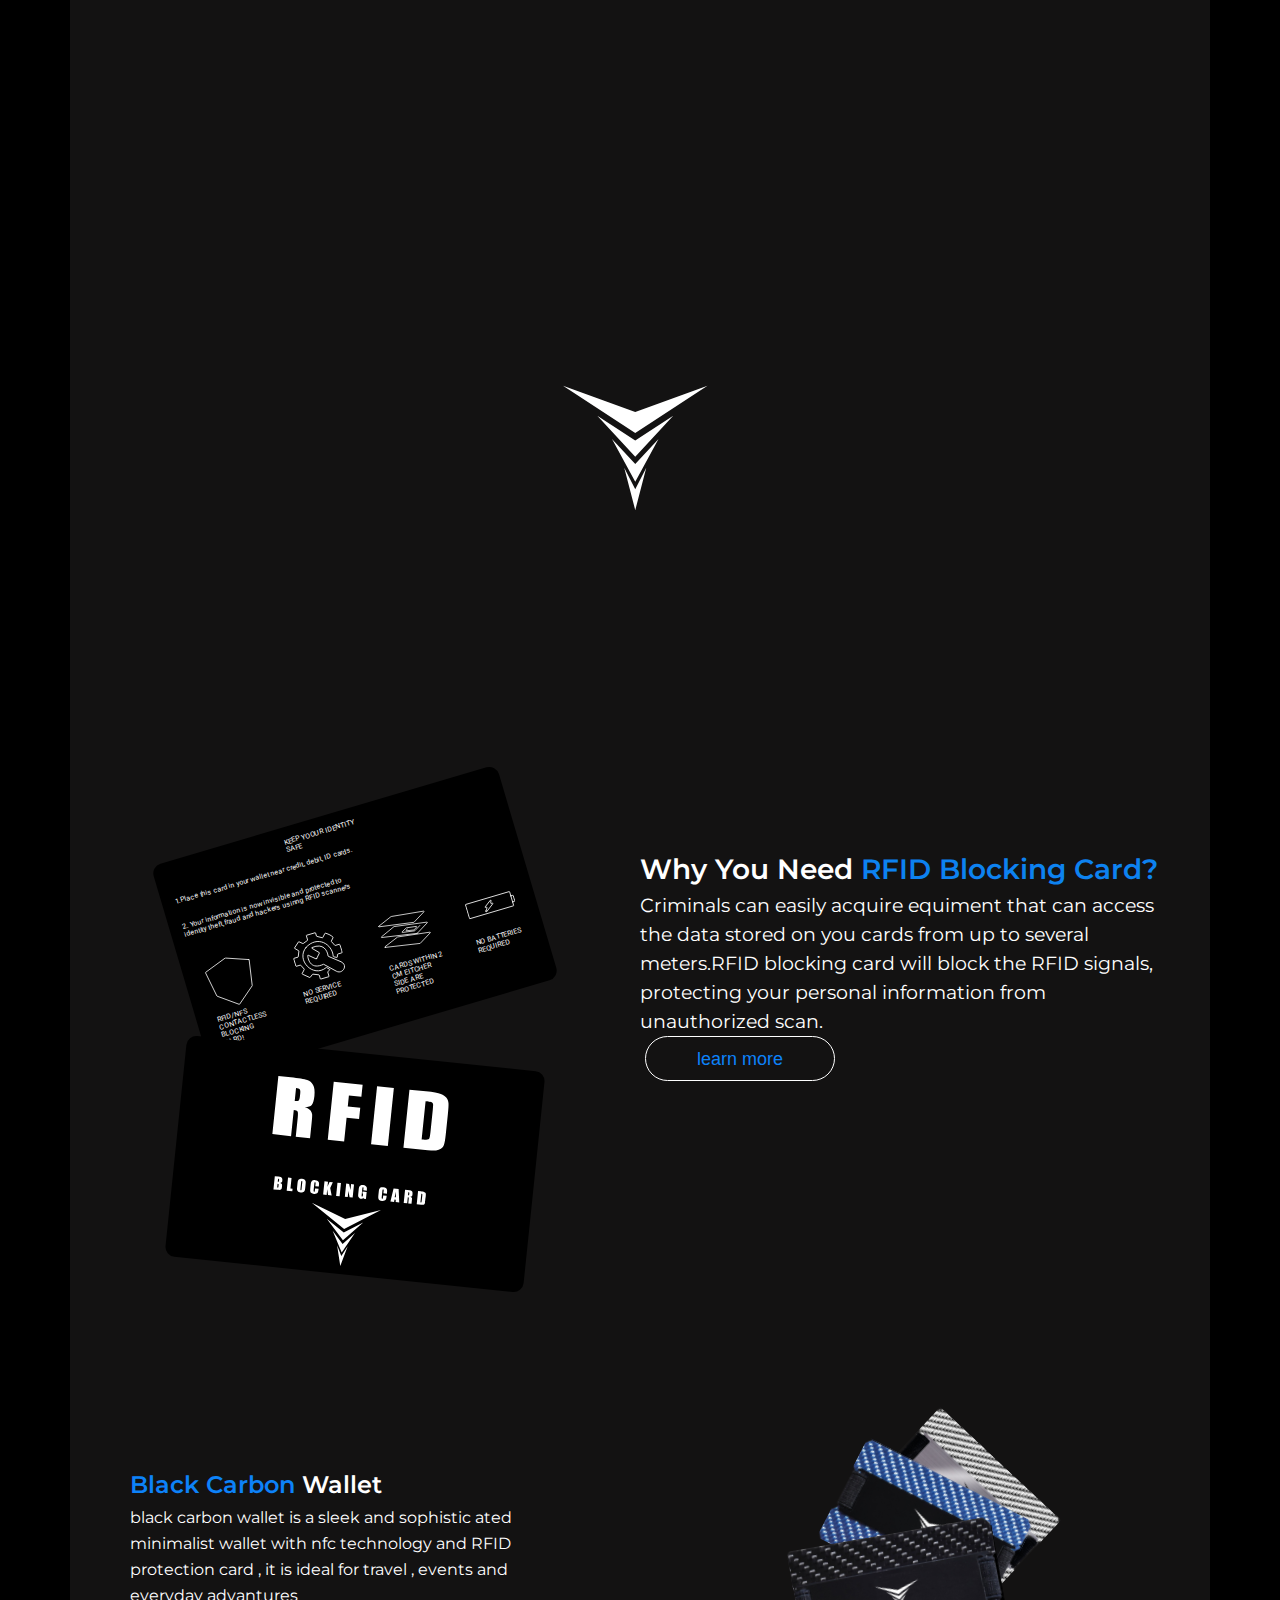
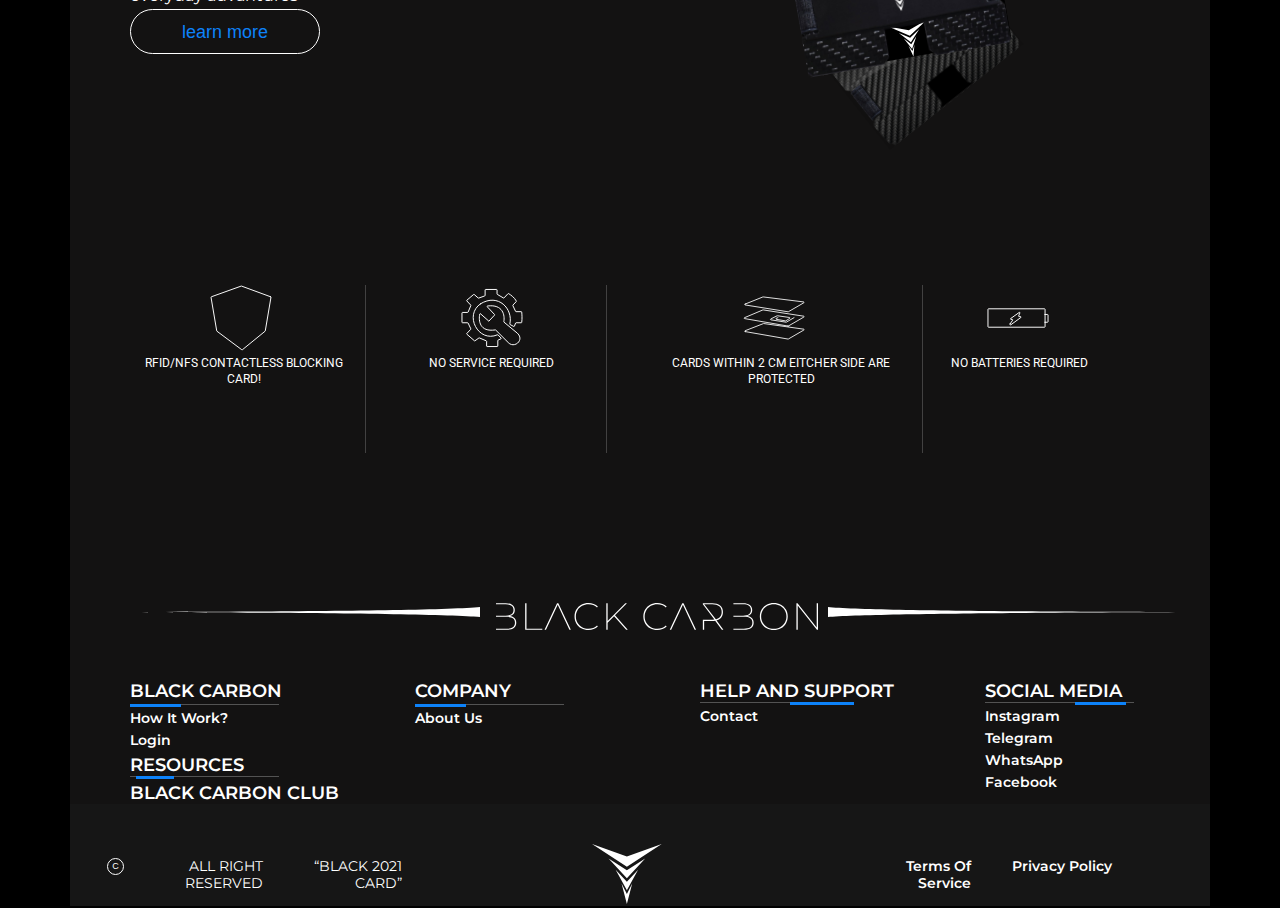
<file: index.html>
<!doctype html>
<html lang="en">
<head>
    <meta charset="UTF-8">
    <meta name="viewport"
          content="width=device-width, user-scalable=no, initial-scale=1.0, maximum-scale=1.0, minimum-scale=1.0">
    <meta http-equiv="X-UA-Compatible" content="ie=edge">
    <title>Document</title>
    <link rel="stylesheet" href="./css/style.css">
    <link rel="stylesheet" href="./css/media.css">



</head>
<body>
<header id="header">
    <div class="container">
        <div class="header">
            <a href="#" class="header__logo">
                <img src="./img/Union.svg" alt="">
            </a>

            <nav class="header__nav">
                <a href="#" class="header__nav__item">HOME</a>
                <a href="about.html" class="header__nav__item">ABOUT</a>
                <a href="HOW%20IT%20WORKS.html" class="header__nav__item">HOW IT WORKS</a>


                <button class="header__btn">LOGIN</button>
                <button class="header__btn2">GET YOUR CARD</button>
                <div class="header__nav__line">
                    <div class="header__nav__line__line1"></div>
                </div>


            </nav>
            <div class="header__burger">
                <span class="header__burger__line"></span>
            </div>
        </div>
    </div>
</header>
<section id="hero">
    <div class="container">
        <div class="hero">
            <img src="./img/BLACK%20CARBON.svg" alt="" class="hero__logo">
            <div class=" hero__blocks">
                <div class="hero__blocks__block1">
                    <img src="./img/2.svg" alt="" class="hero__blocks__block1__title">

                    <img src="./img/BLOCKING%20CARD2.svg" alt="" class="hero__blocks__block1__title2">

                </div>

                <div class="hero__blocks__block2">
                    <img src="./img/port.png" alt="" class="hero__blocks__block2__img">
                    <img src="./img/union2.svg" alt="" class="hero__blocks__block2__img2">

                </div>


            </div>
            <div class="hero__blocks__block3">
                <img src="./img/Union.svg" alt="" class="hero__blocks__block3__img" >
            </div>
            <h1 class="hero__title">THE NEXT GENERATION </h1>
            <h1 class="hero__title__br"> OF SMART WALLET</h1>
        </div>
    </div>


</section>
<section id="hero2">
    <div class="container">
        <div class="hero2">

            <div class=" col-6 col-12-cm hero2__blocks">
                <div class=" hero2__blocks__block1">
                    <h4 class="hero2__blocks__block1__title">KEEP YOOUR IDENTITY SAFE</h4>
                    <p class="hero2__blocks__block1__subtitle">1.Place this card in your wallet near credit,
                        debit, ID cards.</p>
                    <p class="hero2__blocks__block1__subtitle">2. Your information is now invisible and
                        protected to identity theft, fraud and hackers usinng RFID scanners</p>
                    <div class="hero2__blocks__block1__row">
                        <div class="col-3 hero2__blocks__block1__row__logotip ">
                            <img src="./img/Vector%206.svg" alt=""
                                 class="  hero2__blocks__block1__row__logotip__logo">
                            <p class="hero2__blocks__block1__row__logotip__subtitle">RFID/NFS
                                CONTACTLESS
                                BLOCKING CARD!</p>

                        </div>
                        <div class="col-3  hero2__blocks__block1__row__logotip ">
                            <img src="./img/img2.svg" alt=""
                                 class=" hero2__blocks__block1__row__logotip__logo ">
                            <p class="hero2__blocks__block1__row__logotip__subtitle">NO SERVICE
                                REQUIRED</p>

                        </div>
                        <div class="col-3  hero2__blocks__block1__row__logotip">
                            <img src="./img/img3.svg" alt=""
                                 class=" hero2__blocks__block1__row__logotip__logo ">
                            <p class="hero2__blocks__block1__row__logotip__subtitle">CARDS WITHIN
                                2 CM EITCHER SIDE
                                ARE PROTECTED</p>

                        </div>
                        <div class="col-3   hero2__blocks__block1__row__logotip">
                            <img src="./img/img4.svg" alt=""
                                 class="hero2__blocks__block1__row__logotip__logo ">
                            <p class="hero2__blocks__block1__row__logotip__subtitle">NO BATTERIES
                                REQUIRED</p>
                        </div>
                    </div>
                </div>
                <div class=" hero2__blocks__block2">
                    <img src="./img/2.svg" alt="" class="hero2__blocks__block2__title">

                    <img src="./img/BLOCKING%20CARD2.svg" alt="" class="hero2__blocks__block2__title2">
                    <img src="./img/Union.svg" alt="" class="hero2__blocks__block2__title3">
                </div>
            </div>
            <div class=" col-6 col
            12-cm hero2__title">
                <h1 class="hero2__title__title1">why you need <font color="
#0D82F">RFID blocking card?</font></h1>
                <p class="hero2__title__subtitle">Сriminals can easily acquire equiment that can access the data stored
                    on you cards from up to several meters.RFID blocking card will block the RFID signals, protecting
                    your personal information from unauthorized scan.</p>
                <button class="hero2__title__btn">learn more</button>
            </div>
        </div>
        <div class="continuation">
            <div class="col-6 col-cm-12 continuation__title">
                <h1 class="continuation__title__title1"><font color="
#0D82F9">black carbon </font>wallet</h1>

                <p class="continuation__title__subtitle">black carbon wallet is a sleek and sophistic ated  minimalist wallet with nfc technology and RFID protection card , it is ideal for travel , events and everyday advantures</p>
                <button class="continuation__title__btn">learn more</button>
            </div>
            <div class="col-6 col-12-cm continuation__cards">
                <img src="./img/card1.svg" alt="" class=" continuation__cards__card1">
                <img src="./img/card2.svg" alt="" class=" continuation__cards__card2">
                <img src="./img/card33.svg" alt="" class=" continuation__cards__card3">
                <div class="continuation__cards__block">
                    <img src="./img/2.svg" alt="" class="continuation__cards__block__title">

                    <img src="./img/BLOCKING%20CARD2.svg" alt="" class="continuation__cards__block__title2">
                    <img src="./img/Union.svg" alt="" class="continuation__cards__block__title3">
                </div>
                <img src="./img/card4.svg" alt="" class=" continuation__cards__card4">
                <div class="continuation__cards__block2"></div>

            </div>
        </div>
    </div>
</section>
<section id="hero3">
    <div class="container">
        <div class="hero3">
            <div class="col-3 col-6-cm hero3__logotip">
                <img src="./img/Vector%206.svg" alt=""
                     class="  hero3__logotip__logo1">
                <p class="hero3__logotip__subtitle">RFID/NFS
                    CONTACTLESS
                    BLOCKING CARD!</p>

            </div>
            <div class="hero3__span1"></div>
            <div class="col-3 col-6-cm hero3__logotip">
                <img src="./img/img2.svg" alt=""
                     class=" hero3__logotip__logo2 ">
                <p class="hero3__logotip__subtitle">NO SERVICE
                    REQUIRED</p>

            </div>
            <div class="hero3__span2"></div>
            <div class="col-3  col-6-cm  hero3__logotip">
                <img src="./img/img3.svg" alt=""
                     class=" hero3__logotip__logo3 ">
                <p class="hero3__logotip__subtitle">CARDS WITHIN
                    2 CM EITCHER SIDE
                    ARE PROTECTED</p>

            </div>
            <div class="hero3__span3"></div>
            <div class="col-3 col-6-cm   hero3__logotip">
                <img src="./img/img4.svg" alt=""
                     class="hero3__logotip__logo4 ">
                <p class="hero3__logotip__subtitle4">NO BATTERIES
                    REQUIRED</p>
            </div>

        </div>

    </div>
</section>
<section id="hero4">
    <div class="container">
        <div class="hero4">
            <div class="hero4__title">
                <div class="col-4 col-12-cm hero4__title__LINE1">
                    <img src="./img/Rectangle1.svg" alt="">
                </div>
                <div class="col-4 col-12-cm hero4__title__logo">
                    <img src="./img/bk.svg" alt="" class="hero4__title__logo__img" ></div>
                <div class="col-4 col-12-cm hero4__title__LINE2">
                    <img src="./img/Rectangle2.svg" alt="">
                </div>
            </div>
            <div class="hero4__Title">
                <div class="col-3 col-12-cm hero4__Title__title">
                    <h2 class="hero4__Title__title__h2">Black carbon</h2>
                    <div class="hero4__Title__title__Line">
                        <div class="hero4__Title__title__Line__line1"></div>
                    </div>
                    <h4 class="hero4__Title__title__h4">how it work?</h4>
                    <h4 class="hero4__Title__title__h4">Login</h4>
                    <h3 class="hero4__Title__title__h3">RESOURCES</h3>
                    <div class="hero4__Title__title__Line2">
                        <div class="hero4__Title__title__Line2__line2"></div>
                    </div>
                    <h4 class="hero4__Title__title__h3">Black carbon Club</h4>
                </div>
                <div class="col-3  col-12-cm hero4__Title__title">
                    <h2 class=" hero4__Title__title__h2" >COMPANY</h2>
                    <div class="hero4__Title__title__Line">
                        <div class="hero4__Title__title__Line__line1"></div>
                    </div>
                    <h4 class="hero4__Title__title__h4">About us</h4>
                </div>
                <div class="col-3  col-12-cm hero4__Title__title">
                    <h2 class=" hero4__Title__title__h2">HELP AND SUPPORT</h2>
                    <div class="hero4__Title__title__Line3">
                        <div class="hero4__Title__title__Line3__line3"></div>
                    </div>
                    <h4 class=" hero4__Title__title__h4">Contact</h4>
                </div>
                <div class="col-3  col-12-cm hero4__Title__title">
                    <h2 class=" hero4__Title__title__h2">SOCIAL MEDIA</h2>
                    <div class="hero4__Title__title__Line4">
                        <div class="hero4__Title__title__Line4__line4"></div>
                    </div>
                    <h4 class="hero4__Title__title__h4">Instagram</h4>
                    <h4 class="hero4__Title__title__h4">telegram</h4>
                    <h4 class="hero4__Title__title__h4">WhatsApp</h4>
                    <h4 class="hero4__Title__title__h4">Facebook</h4>
                </div>

            </div>
        </div>
    </div>
</section>

<footer id="footer">
    <div class="container">
        <div class="footer">
            <div class="col-4 col-12-cm footer__Title">
                <button class="footer__Title__btn">C</button>
                <h4 class="footer__Title__title">all right reserved</h4>
                <h4 class="footer__Title__title">“black 2021 card”</h4>

            </div>
            <div class="col-4 col-12-cm footer__Title">
                <div class="footer__Title__logo">
                <img src="./img/Union.svg"  alt="" ></div>
            </div>
            <div class="col-4 col-12-cm footer__Title">
                <h4 class="footer__Title__title2">Terms of Service</h4>
                <h4 class="footer__Title__title2">Privacy Policy</h4>
            </div>
        </div>
    </div>
</footer>
<div class="modal">
    <div class="modal__content">

        <div class="modal__content__title"><img src="./img/Union.svg" alt="" class="modal__content__title__logo">
            <div class="modal__content__title__close">X</div></div>

        <h1 class="modal__content__title">Welcome!
            Sign in to continue</h1>
        <div class="modal__content__inputs">
            <label>
                <input type="email" placeholder=" Email" class="modal__content__inputs__email"></label>
            <label>
                <input type="password" placeholder="Password" class="modal__content__inputs__password"></label>

        </div>
        <button class="modal__content__btn">SIGN IN</button>

    </div> </div>

<script src="js/jquery.min.js"></script>
<script src="js/slick.js"></script>
<script src="js/script.js"></script>
<script src="js/all.min.js"></script>

</body>
</html>
</file>
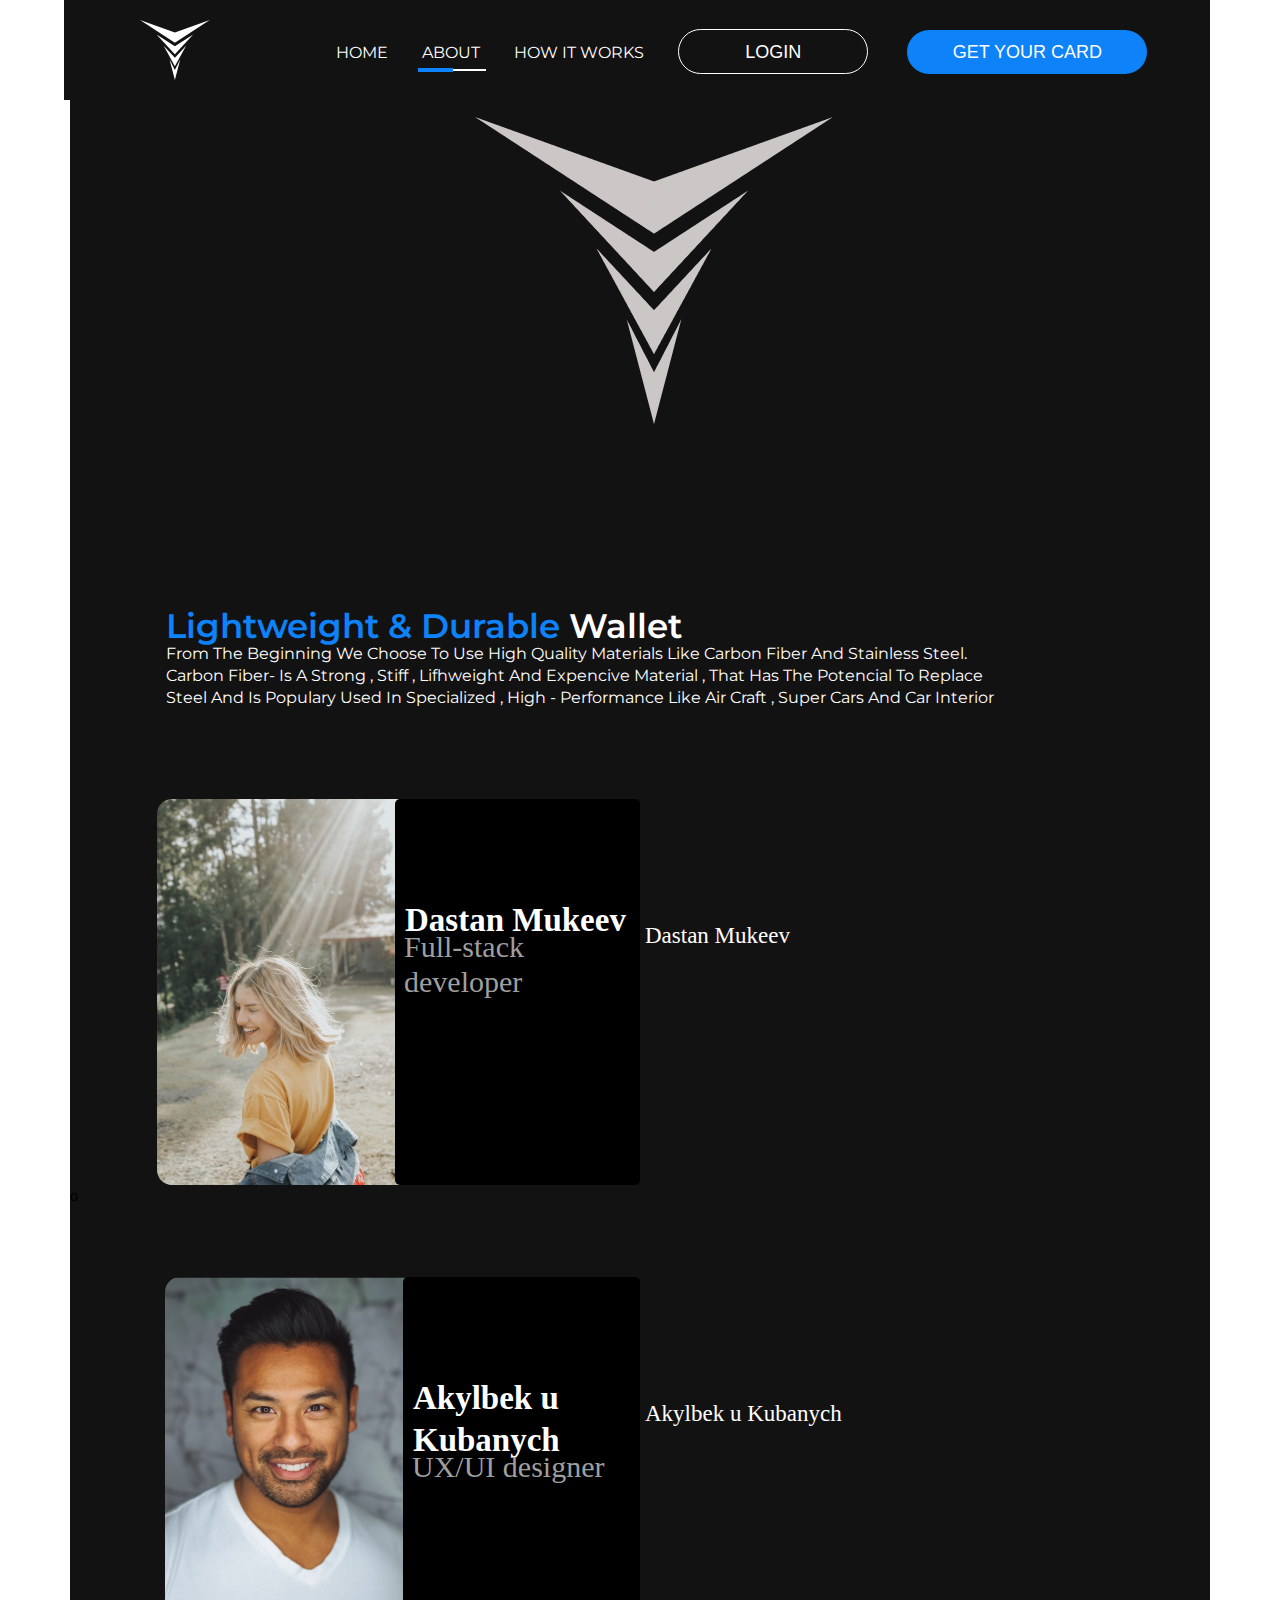
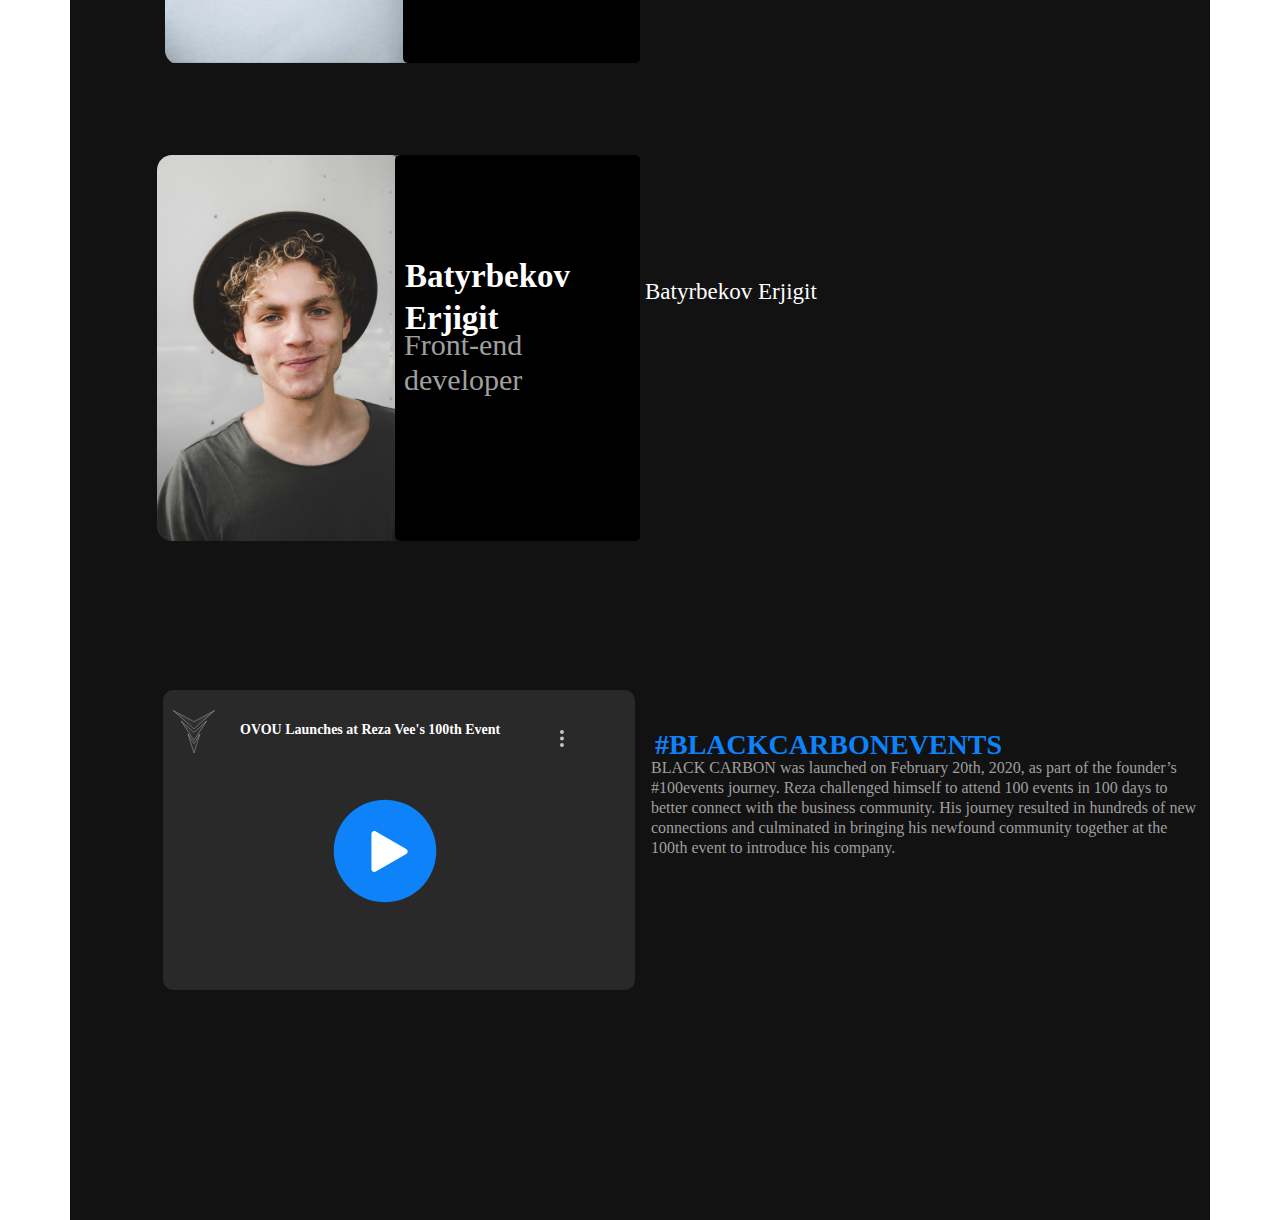
<file: about.html>
<!doctype html>
<html lang="en">
<head>
    <meta charset="UTF-8">
    <meta name="viewport"
          content="width=device-width, user-scalable=no, initial-scale=1.0, maximum-scale=1.0, minimum-scale=1.0">
    <meta http-equiv="X-UA-Compatible" content="ie=edge">
    <title>about</title>
    <link rel="stylesheet" href="css/slick.css">
    <link rel="stylesheet" href="./css/style2.css">



</head>
<body>
<header id="header">
    <div class="container">
        <div class="header">
            <a href="#" class="header__logo">
                <img src="./img/Union.svg" alt="">
            </a>

            <nav class="header__nav">
                <a href="index.html" class="header__nav__item">HOME</a>
                <a href="#" class="header__nav__item">ABOUT</a>

                <a href="HOW%20IT%20WORKS.html" class="header__nav__item">HOW IT WORKS</a>


                <button class="header__btn">LOGIN</button>
                <button class="header__btn2">GET YOUR CARD</button>
                <div class="header__nav__line">
                    <div class="header__nav__line__line1"></div>
                </div>
            </nav>
        </div>
    </div>
</header>
<section id="hero">
    <div class="container">
        <div class="hero">
            <img src="./img/Union.png" alt="" class="hero__logo">
            <h1 class="hero__title">lightweight & durable<font color="white"> wallet</font></h1>
            <p class="hero__subtitle">from the beginning we choose to use high quality materials like carbon fiber and
                stainless steel. carbon fiber- is a strong , stiff , lifhweight and expencive material , that has the
                potencial to replace steel and is populary used in specialized , high - performance like air craft ,
                super cars and car interior</p>
            <div class="hero__Group">
                <div class="col-6 hero__Group__blocks">
                    <div class="hero__Group__blocks__img">
                        <img src="./img/kartinka1.svg" alt=""></div>
                    <div class="hero__Group__blocks__block1">
                        <h2 class="hero__Group__blocks__block1__title1">Dastan
                            Mukeev</h2>
                        <h3 class="hero__Group__blocks__block1__title2">Full-stack developer</h3>
                    </div>
                </div>
                <div class="col-6 hero__Group__title">
                   <input type="radio" name="tabs" id="dastan" class="hero__Group__title__radio">
                    <div class="hero__Group__title__title1">
                        <label for="dastan">Dastan Mukeev</label>
                    </div>
                    <p class="hero__Group__title__subtitle1">As a third generation entrepreneur, I know the value of
                        connections. As a first generation immigrant, I also know the reality of starting over and
                        needing to build a network from scratch. My quest to differentiate myself during professional
                        interactions, led me to create OVOU. My goal for the company is to inspire people to network,
                        make connections, and build meaningful relationships that fuel their success.</p>
                </div>
            </div>

            <div class="hero__Group">
                <div class="col-6 hero__Group__blocks">o
                    <div class="hero__Group__blocks__img">
                        <img src="./img/kartinka2.svg" alt=""></div>
                    <div class="hero__Group__blocks__block1">
                        <h2 class="hero__Group__blocks__block1__title1">Akylbek u Kubanych</h2>
                        <h3 class="hero__Group__blocks__block1__title2">UX/UI designer</h3>
                    </div>
                </div>
                <div class="col-6 hero__Group__title">
                    <input type="radio" name="tabs"  id="Akylbek" class="hero__Group__title__radio">
                    <div class="hero__Group__title__title2">
                        <label for="Akylbek">Akylbek u Kubanych</label>
                    </div>
                    <p class="hero__Group__title__subtitle2">Kubanych is passionate about using technology to solve
                        problems. He’s motivated by creativity, excited by computer science and committed to team
                        building as a way to leverage collective knowledge for the common good. From software
                        engineering to machine learning and entrepreneurship, Amir is always looking for new ways to
                        connect people and ideas. He also believes technology can help us make better connections..</p>
                </div>
            </div>
            <div class="hero__Group">
                <div class="col-6 hero__Group__blocks">
                    <div class="hero__Group__blocks__img">
                        <img src="./img/kartinka3.svg" alt="">
                    </div>
                    <div class="hero__Group__blocks__block1">
                        <h2 class="hero__Group__blocks__block1__title1">Batyrbekov
                            Erjigit</h2>
                        <h3 class="hero__Group__blocks__block1__title2">Front-end developer</h3>
                    </div>
                </div>
                <div class="col-6 hero__Group__title">
                    <input type="radio" name="tabs" id="Batyrbekov" class="hero__Group__title__radio">
                    <div class="hero__Group__title__title3">
                        <label for="Batyrbekov">Batyrbekov Erjigit</label>
                    </div>
                    <p class="hero__Group__title__subtitle3">Each person must have a goal in life, so that he has
                        something to strive for, want to develop and conquer new heights. As for me, it is difficult for
                        me to single out one specific desire that could determine my whole destiny. In life, I would
                        like to achieve a lot..</p>
                </div>
            </div>
            <div class="hero__Group">
                <div class="col-6 hero__Group__blocks2">
                    <div class="hero__Group__blocks2__block">
                        <div class="hero__Group__blocks2__block__img">
                            <img src="./img/union2.svg" alt=""></div>
                        <div class="hero__Group__blocks2__block__h4">
                            <h4>OVOU Launches at Reza Vee's 100th Event</h4></div>
                        <div class="hero__Group__blocks2__block__ellips">
                            <img src="./img/ellips.svg" alt=""></div>
                    </div>
                    <div class="hero__Group__blocks2__play">
                        <img src="./img/play.svg" alt="" class="hero__Group__blocks2__play__play1"></div>

                </div>
                <div class="col-6 hero__Group__title2">
                    <h3 class="hero__Group__title2__title1">#BLACKCARBONEVENTS</h3>
                    <p class="hero__Group__title2__subtitle">BLACK CARBON was launched on February 20th, 2020, as part
                        of the founder’s #100events journey. Reza challenged himself to attend 100 events in 100 days to
                        better connect with the business community. His journey resulted in hundreds of new connections
                        and culminated in bringing his newfound community together at the 100th event to introduce his
                        company.</p>
                </div>
            </div>

        </div>
    </div>
</section>

<script src="js/jquery.min.js"></script>
<script src="js/slick.js"></script>
<script src="js/script.js"></script>
<script src="js/all.min.js"></script>
</body>
</html>
</file>
<file: css/style.css>
@import url("https://fonts.googleapis.com/css2?family=Inter:wght@300;400;500;600;700&family=Montserrat:wght@600;700&family=Poppins:wght@300;400;500;600;700&display=swap");
@import url("https://fonts.googleapis.com/css2?family=Inter:wght@300;400;500;600;700&family=Montserrat:wght@600;700&family=Poppins:wght@300;400;500;600;700&family=Roboto:wght@100;300;400;500;700;900&display=swap");
body {
  background: #000000;
}

a, a:hover {
  text-decoration: none;
}

* {
  margin: 0;
  padding: 0;
}

ul li ol {
  list-style: none;
}

.col-3 {
  width: 25%;
}

.col-4 {
  width: 33.33%;
}

.col-5 {
  width: 41.66%;
}

.col-6 {
  width: 50%;
}

.col-7 {
  width: 58.33%;
}

.col-8 {
  width: 66.66%;
}

.col-9 {
  width: 75%;
}

.col-10 {
  width: 83.33%;
}

.col-11 {
  width: 91.66%;
}

.col-12 {
  width: 100%;
}

#hero2 .continuation__cards__block2, #hero2 .continuation__cards__block, #hero2 .hero2__blocks__block2, #hero2 .hero2__blocks__block1, #hero .hero__blocks__block1 {
  width: 360px;
  height: 222px;
  background: #000000;
  margin: 10px auto;
}

#hero2 .continuation__title__btn, #hero2 .hero2__title__btn, #header .header__btn {
  border: 1px solid #FFFFFF;
  box-sizing: border-box;
  border-radius: 60px;
  font-size: 18px;
  line-height: 22px;
  width: 190px;
  height: 45px;
  background: none;
  color: #FFFFFF;
  margin: 0 35px;
}

#hero4 .hero4__Title__title__Line4, #hero4 .hero4__Title__title__Line3, #hero4 .hero4__Title__title__Line2, #hero4 .hero4__Title__title__Line {
  width: 149px;
  height: 1px;
  left: 135px;
  top: 2731px;
  background: #535353;
}

.container {
  width: 1140px;
  margin: auto;
  background: #131212;
}

#header .header {
  opacity: 0;
  background: rgba(255, 255, 255, 0.1);
  backdrop-filter: blur(20px);
  display: flex;
  justify-content: space-around;
  align-items: center;
  height: 100px;
  animation: showDiv 11s forwards;
  transition: all 1s linear;
}
@keyframes showDiv {
  0% {
    opacity: 1;
  }
}
#header .header:hover {
  transform: translateY(-3px) translateX(2px);
}
#header .header__logo {
  width: 69px;
  height: 60px;
  margin-left: 20px;
  transition: 1s ease-out;
}
#header .header__logo:hover {
  transform: rotate(360deg);
}
#header .header__nav__item {
  font-family: "Montserrat", sans-serif;
  font-size: 16px;
  line-height: 19px;
  font-weight: normal;
  color: #FFFFFF;
  margin: 0 15px;
  font-style: normal;
  overflow: hidden;
}
#header .header__nav__line {
  width: 65px;
  height: 0;
  margin-left: 8px;
  margin-top: -5px;
  border: 1px solid #FFFFFF;
}
#header .header__nav__line__line1 {
  width: 30.9px;
  height: 0;
  margin-left: -2px;
  border: 2px solid #0D82F9;
  margin-top: -2px;
}
#header .header__btn {
  margin-left: 15px;
  transition-property: width;
}
#header .header__btn:hover {
  width: 200px;
  height: 60px;
  background: rgba(0, 0, 0, 0.73);
}
#header .header__btn2 {
  font-size: 18px;
  line-height: 22px;
  width: 240px;
  height: 44px;
  background: #0D82F9;
  border-radius: 40px;
  border: none;
  color: white;
  transition-property: width;
}
#header .header__btn2:hover {
  background: rgba(0, 0, 0, 0.73);
}
#header .header__burger {
  width: 40px;
  height: 40px;
  position: relative;
  opacity: 0;
  animation: showDiv 7s forwards;
}
@keyframes showDiv {
  100% {
    opacity: 1;
  }
}
#header .header__burger__line {
  position: absolute;
  width: 40px;
  height: 2px;
  background: white;
  top: 0;
}
#header .header__burger__line:before {
  content: "";
  position: absolute;
  width: 40px;
  height: 2px;
  background: white;
  top: 20px;
}
#header .header__burger__line:after {
  content: "";
  position: absolute;
  width: 40px;
  height: 2px;
  background: white;
  bottom: -10px;
}

#hero .hero__logo {
  width: 850px;
  height: 70px;
  margin-top: 50px;
  margin-left: 135px;
  opacity: 0;
  animation: fdsseq 11s forwards;
}
@keyframes fdsseq {
  100% {
    opacity: 1;
  }
}
#hero .hero__blocks {
  opacity: 0;
  margin: 40px auto;
  animation: fdsseq 11 forwards;
}
@keyframes fdsseq {
  100% {
    opacity: 1;
  }
}
#hero .hero__blocks__block1 {
  z-index: -1;
  opacity: 0;
  animation: fdsseq 11s forwards;
}
@keyframes fdsseq {
  0% {
    opacity: 1;
    transform: translateY(0) translateX(0);
  }
}
#hero .hero__blocks__block1__title {
  opacity: 0;
  width: 180px;
  height: 140px;
  margin-left: 91px;
  margin-top: -11px;
  border: none;
}
#hero .hero__blocks__block1__title2 {
  opacity: 0;
  z-index: -1;
  width: 158px;
  height: 18px;
  margin-left: 96px;
  margin-top: -23px;
}
#hero .hero__blocks__block2__img {
  opacity: 0;
  position: absolute;
  width: 395px;
  height: 259px;
  margin-left: 370px;
  margin-top: -256px;
  animation: fdsseq 11s forwards;
}
@keyframes fdsseq {
  100% {
    opacity: 1;
  }
}
#hero .hero__blocks__block2__img2 {
  opacity: 0;
  position: absolute;
  width: 41.5px;
  height: 43px;
  margin-left: 548px;
  margin-top: -144px;
  animation: fdsseq 11s forwards;
}
@keyframes fdsseq {
  100% {
    opacity: 1;
  }
}
#hero .hero__blocks__block3__img {
  width: 145px;
  height: 152px;
  position: absolute;
  margin-top: -154px;
  margin-left: 493px;
  animation: scaling 2s ease-out forwards;
}
@keyframes scaling {
  0% {
    transform: scale(1.1);
  }
  15% {
    transform: scale(1);
  }
  30% {
    transform: scale(0.9);
  }
  45% {
    transform: scale(0.8);
  }
  60% {
    transform: scale(0.7);
  }
  75% {
    transform: scale(0.6);
  }
  90% {
    transform: scale(0.5);
  }
  100% {
    transform: scale(0.4);
  }
}
#hero .hero__title {
  opacity: 0;
  width: 452px;
  font-family: "Montserrat", sans-serif;
  font-style: normal;
  font-weight: 500;
  font-size: 33px;
  line-height: 39px;
  margin: 20px auto;
  letter-spacing: 0.07em;
  color: #FFFFFF;
  animation: fdsseq 11s forwards;
}
@keyframes fdsseq {
  100% {
    opacity: 1;
  }
}
#hero .hero__title:hover {
  color: #0D82F9;
}
#hero .hero__title__br {
  opacity: 0;
  width: 380px;
  font-family: "Montserrat", sans-serif;
  font-style: normal;
  font-weight: 500;
  font-size: 33px;
  line-height: 26px;
  margin: 0 auto;
  letter-spacing: 0.04em;
  color: #FFFFFF;
  animation: fdsseq 11s forwards;
}
@keyframes fdsseq {
  100% {
    opacity: 1;
  }
}
#hero .hero__title__br:hover {
  color: #0D82F9;
}

#hero2 .hero2 {
  display: flex;
  flex-wrap: wrap;
}
#hero2 .hero2__blocks {
  display: flex;
  flex-direction: column;
  margin-top: 190px;
}
#hero2 .hero2__blocks__block1 {
  border-radius: 10px;
  transform: rotate(-16.48deg);
}
#hero2 .hero2__blocks__block1__title {
  width: 91px;
  height: 8px;
  margin: 11px auto;
  font-family: "Roboto", sans-serif;
  font-style: normal;
  font-weight: normal;
  font-size: 7px;
  line-height: 8px;
  color: #FFFFFF;
}
#hero2 .hero2__blocks__block1__title:hover {
  color: #0D82F9;
}
#hero2 .hero2__blocks__block1__subtitle {
  margin-left: 13px;
  margin-top: 18px;
  width: 186px;
  height: 8px;
  font-family: "Roboto", sans-serif;
  font-style: normal;
  font-weight: normal;
  font-size: 7px;
  line-height: 8px;
  color: #FFFFFF;
}
#hero2 .hero2__blocks__block1__subtitle:hover {
  color: #0D82F9;
}
#hero2 .hero2__blocks__block1__row {
  display: flex;
  justify-content: space-around;
}
#hero2 .hero2__blocks__block1__row__logotip {
  margin-top: 37px;
  margin-left: 20px;
}
#hero2 .hero2__blocks__block1__row__logotip__logo {
  width: 50px;
  height: 50px;
}
#hero2 .hero2__blocks__block1__row__logotip__subtitle {
  width: 55px;
  height: 24px;
  left: 193.78px;
  top: 1103.86px;
  font-family: "Roboto", sans-serif;
  font-style: normal;
  font-weight: normal;
  font-size: 7px;
  line-height: 8px;
  color: #FFFFFF;
}
#hero2 .hero2__blocks__block1__row__logotip__subtitle:hover {
  color: #0D82F9;
}
#hero2 .hero2__blocks__block2 {
  border-radius: 10px;
  transform: rotate(5.92deg);
}
#hero2 .hero2__blocks__block2__title {
  width: 180px;
  height: 140px;
  margin-left: 91px;
  margin-top: -11px;
  border: none;
}
#hero2 .hero2__blocks__block2__title2 {
  width: 158px;
  height: 18px;
  margin-left: 96px;
  margin-top: -23px;
}
#hero2 .hero2__blocks__block2__title3 {
  margin-top: 3px;
  margin-left: 141px;
  transition: all 2s ease-out;
}
#hero2 .hero2__blocks__block2__title3:hover {
  transform: scale(2) rotate(180deg);
}
#hero2 .hero2__title {
  margin-top: 236px;
}
#hero2 .hero2__title__title1 {
  font-family: "Montserrat", sans-serif;
  font-style: normal;
  font-weight: 600;
  font-size: 28px;
  line-height: 44px;
  /* identical to box height */
  text-transform: capitalize;
  color: #FFFFFF;
}
#hero2 .hero2__title__title1:hover {
  color: #0D82F9;
}
#hero2 .hero2__title__subtitle {
  width: 520px;
  font-family: "Montserrat", sans-serif;
  font-style: normal;
  font-weight: normal;
  font-size: 19px;
  line-height: 29px;
  color: #FFFFFF;
}
#hero2 .hero2__title__subtitle:hover {
  color: #0D82F9;
}
#hero2 .hero2__title__btn {
  margin-left: 5px;
  color: #0D82F9;
  transition-property: width;
}
#hero2 .hero2__title__btn:hover {
  width: 200px;
  height: 60px;
  background: rgba(0, 0, 0, 0.73);
}
#hero2 .continuation {
  display: flex;
  flex-wrap: wrap;
}
#hero2 .continuation__title {
  margin-top: 180px;
}
#hero2 .continuation__title__title1 {
  margin-left: 60px;
  font-family: "Montserrat", sans-serif;
  font-style: normal;
  font-weight: 600;
  font-size: 24px;
  line-height: 40px;
  /* identical to box height */
  text-transform: capitalize;
  color: #FFFFFF;
}
#hero2 .continuation__title__subtitle {
  margin-left: 60px;
  width: 440px;
  font-family: "Montserrat", sans-serif;
  font-style: normal;
  font-weight: normal;
  font-size: 16px;
  line-height: 26px;
  color: #FFFFFF;
}
#hero2 .continuation__title__subtitle:hover {
  color: #0D82F9;
}
#hero2 .continuation__title__btn {
  color: #0D82F9;
  margin-left: 60px;
  transition-property: width;
}
#hero2 .continuation__title__btn:hover {
  width: 200px;
  height: 60px;
  background: rgba(0, 0, 0, 0.73);
}
#hero2 .continuation__cards {
  display: flex;
  flex-direction: column;
  margin-top: 190px;
}
#hero2 .continuation__cards__card1 {
  width: 300px;
  height: 186px;
  margin-left: 177px;
  margin-top: -68px;
}
#hero2 .continuation__cards__card2 {
  position: absolute;
  margin-left: 136px;
  margin-top: -38px;
  width: 300px;
  height: 186px;
}
#hero2 .continuation__cards__card3 {
  position: absolute;
  margin-left: 124px;
  margin-top: 41px;
  z-index: 4;
  width: 270px;
  height: 162px;
}
#hero2 .continuation__cards__card4 {
  position: absolute;
  margin-left: 135px;
  margin-top: 89px;
  width: 300px;
  height: 186px;
  z-index: 2;
}
#hero2 .continuation__cards__block {
  margin-left: 158px;
  margin-top: -51px;
  z-index: 3;
  width: 205px;
  height: 116px;
  transform: rotate(-10deg);
}
#hero2 .continuation__cards__block__title {
  width: 86px;
  height: 115px;
  margin-left: 65px;
  margin-top: -35px;
}
#hero2 .continuation__cards__block__title2 {
  width: 72px;
  height: 73px;
  margin-left: 69px;
  margin-top: -67px;
}
#hero2 .continuation__cards__block__title3 {
  margin-top: -36px;
  margin-left: 85px;
  width: 41px;
  height: 34px;
}
#hero2 .continuation__cards__block2 {
  z-index: 1;
  width: 162px;
  height: 94px;
  transform: rotate(-38.43deg);
  margin-left: 207px;
  margin-top: -57px;
  border-radius: 10px;
}

#hero3 .hero3 {
  display: flex;
  flex-wrap: wrap;
}
#hero3 .hero3__logotip__logo1 {
  margin-top: 170px;
  width: 62px;
  height: 66px;
  margin-left: 140px;
  -o-transition: all 0.5s ease-in-out;
  -moz-transition: all 0.5s ease-in-out;
  -webkit-transition: all 0.5s ease-in-out;
  transition: all 0.5s ease-in-out;
}
#hero3 .hero3__logotip__logo1:hover {
  -o-transform: scaleX(-1);
  -ms-transform: scaleX(-1);
  -moz-transform: scaleX(-1);
  -webkit-transform: scaleX(-1);
  transform: scaleX(-1);
}
#hero3 .hero3__logotip__subtitle {
  font-size: 12px;
  line-height: 16px;
  /* identical to box height */
  display: flex;
  margin-left: 63px;
  text-align: center;
  text-transform: uppercase;
  color: #FFFFFF;
  font-family: "Roboto", sans-serif;
  transition: all 1s ease-in-out;
}
#hero3 .hero3__logotip__subtitle:hover {
  color: gold;
}
#hero3 .hero3__logotip__logo2 {
  margin-top: 170px;
  width: 62px;
  height: 66px;
  margin-left: 95px;
  -o-transition: all 0.5s ease-in-out;
  -moz-transition: all 0.5s ease-in-out;
  -webkit-transition: all 0.5s ease-in-out;
  transition: all 0.5s ease-in-out;
}
#hero3 .hero3__logotip__logo2:hover {
  -o-transform: scaleX(-1);
  -ms-transform: scaleX(-1);
  -moz-transform: scaleX(-1);
  -webkit-transform: scaleX(-1);
  transform: scaleX(-1);
}
#hero3 .hero3__logotip__subtitle {
  font-size: 12px;
  line-height: 16px;
  /* identical to box height */
  display: flex;
  margin-left: 63px;
  text-align: center;
  text-transform: uppercase;
  color: #FFFFFF;
  font-family: "Roboto", sans-serif;
  transition: all 1s ease-in-out;
}
#hero3 .hero3__logotip__subtitle:hover {
  color: gold;
}
#hero3 .hero3__logotip__logo3 {
  margin-top: 170px;
  width: 62px;
  height: 66px;
  margin-left: 136px;
  -o-transition: all 0.5s ease-in-out;
  -moz-transition: all 0.5s ease-in-out;
  -webkit-transition: all 0.5s ease-in-out;
  transition: all 0.5s ease-in-out;
}
#hero3 .hero3__logotip__logo3:hover {
  -o-transform: scaleX(-1);
  -ms-transform: scaleX(-1);
  -moz-transform: scaleX(-1);
  -webkit-transform: scaleX(-1);
  transform: scaleX(-1);
}
#hero3 .hero3__logotip__subtitle {
  font-size: 12px;
  line-height: 16px;
  /* identical to box height */
  display: flex;
  margin-left: 63px;
  text-align: center;
  text-transform: uppercase;
  color: #FFFFFF;
  font-family: "Roboto", sans-serif;
  transition: all 1s ease-in-out;
}
#hero3 .hero3__logotip__subtitle:hover {
  color: gold;
}
#hero3 .hero3__logotip__logo4 {
  margin-top: 170px;
  width: 62px;
  height: 66px;
  margin-left: 64px;
  -o-transition: all 0.5s ease-in-out;
  -moz-transition: all 0.5s ease-in-out;
  -webkit-transition: all 0.5s ease-in-out;
  transition: all 0.5s ease-in-out;
}
#hero3 .hero3__logotip__logo4:hover {
  -o-transform: scaleX(-1);
  -ms-transform: scaleX(-1);
  -moz-transform: scaleX(-1);
  -webkit-transform: scaleX(-1);
  transform: scaleX(-1);
}
#hero3 .hero3__logotip__subtitle4 {
  font-size: 12px;
  line-height: 16px;
  /* identical to box height */
  display: flex;
  margin-left: 28px;
  text-align: center;
  text-transform: uppercase;
  color: #FFFFFF;
  font-family: "Roboto", sans-serif;
  transition: all 1s ease-in-out;
}
#hero3 .hero3__logotip__subtitle4:hover {
  color: gold;
}
#hero3 .hero3__span1 {
  margin-top: 170px;
  width: 1px;
  height: 168px;
  margin-left: 10px;
  background: rgba(255, 255, 255, 0.2);
}
#hero3 .hero3__span2 {
  margin-top: 170px;
  width: 1px;
  height: 168px;
  margin-left: -45px;
  background: rgba(255, 255, 255, 0.2);
}
#hero3 .hero3__span3 {
  margin-top: 170px;
  width: 1px;
  height: 168px;
  margin-left: 30px;
  background: rgba(255, 255, 255, 0.2);
}

#hero4 .hero4__title {
  display: flex;
  flex-wrap: wrap;
}
#hero4 .hero4__title__LINE1 {
  width: 150px;
  height: 10px;
  margin-top: 150px;
  margin-left: 10px;
}
#hero4 .hero4__title__logo {
  width: 200px;
  height: 27px;
  margin-top: 150px;
  margin-left: 266px;
}
#hero4 .hero4__title__LINE2 {
  width: 150px;
  height: 10px;
  margin-top: 150px;
  margin-left: 132px;
}
#hero4 .hero4__Title {
  display: flex;
  flex-wrap: wrap;
  justify-content: space-around;
}
#hero4 .hero4__Title__title {
  display: flex;
  flex-direction: column;
}
#hero4 .hero4__Title__title__h2 {
  margin-top: 50px;
  margin-left: 60px;
  font-family: "Montserrat", sans-serif;
  font-style: normal;
  font-weight: 600;
  font-size: 18px;
  line-height: 22px;
  /* identical to box height */
  text-transform: uppercase;
  color: #FFFFFF;
}
#hero4 .hero4__Title__title__Line {
  margin-left: 60px;
  margin-top: 2px;
}
#hero4 .hero4__Title__title__Line__line1 {
  width: 51px;
  height: 3px;
  background: #0D82F9;
}
#hero4 .hero4__Title__title__h4 {
  margin-top: 5px;
  font-family: "Montserrat", sans-serif;
  font-style: normal;
  font-weight: 600;
  font-size: 14px;
  line-height: 17px;
  /* identical to box height */
  text-transform: capitalize;
  margin-left: 60px;
  color: #FFFFFF;
}
#hero4 .hero4__Title__title__h3 {
  margin-top: 5px;
  margin-left: 60px;
  font-family: "Montserrat", sans-serif;
  font-style: normal;
  font-weight: 600;
  font-size: 18px;
  line-height: 22px;
  /* identical to box height */
  text-transform: uppercase;
  color: #FFFFFF;
}
#hero4 .hero4__Title__title__Line2 {
  margin-left: 60px;
}
#hero4 .hero4__Title__title__Line2__line2 {
  width: 38px;
  height: 3px;
  margin-left: 6px;
  background: #0D82F9;
}
#hero4 .hero4__Title__title__Line2__line3 {
  width: 64px;
  height: 3px;
  margin-left: 80px;
  background: #0D82F9;
}
#hero4 .hero4__Title__title__Line3 {
  margin-left: 60px;
}
#hero4 .hero4__Title__title__Line3__line3 {
  width: 64px;
  height: 3px;
  margin-left: 90px;
  background: #0D82F9;
}
#hero4 .hero4__Title__title__Line4 {
  margin-left: 60px;
}
#hero4 .hero4__Title__title__Line4__line4 {
  width: 51px;
  height: 3px;
  margin-left: 90px;
  background: #0D82F9;
}

#footer .footer {
  background: #161616;
  display: flex;
  justify-content: space-between;
  align-items: center;
}
#footer .footer__Title {
  margin-top: 40px;
  display: flex;
}
#footer .footer__Title__btn {
  margin-left: 37px;
  width: 17px;
  height: 17px;
  border: 1px solid #FFFFFF;
  background: #161616;
  color: #FFFFFF;
  font-size: 9px;
  line-height: 11px;
  border-radius: 50px;
}
#footer .footer__Title__title {
  margin-left: 20px;
  width: 118.92px;
  height: 34px;
  left: 157.62px;
  top: 3039px;
  font-family: "Montserrat", sans-serif;
  font-style: normal;
  font-weight: normal;
  font-size: 14px;
  line-height: 17px;
  text-align: right;
  text-transform: uppercase;
  color: #FFFFFF;
}
#footer .footer__Title__logo {
  width: 71.35px;
  height: 62px;
  margin-left: 142px;
}
#footer .footer__Title__title2 {
  margin-left: 20px;
  width: 120.9px;
  height: 34px;
  left: 972.24px;
  top: 3038px;
  font-family: "Montserrat", sans-serif;
  font-style: normal;
  font-weight: 600;
  font-size: 14px;
  line-height: 17px;
  text-align: right;
  text-transform: capitalize;
  color: #FFFFFF;
}

.modal {
  display: none;
  z-index: 2;
}
.modal__content {
  width: 280px;
  height: 400px;
  border-radius: 10px;
  z-index: 2;
  background: #2e2323;
  margin-left: 650px;
  margin-top: -2400px;
}
.modal__content__title__logo {
  width: 50px;
  height: 60px;
  margin-top: -45px;
  margin-left: -12px;
}
.modal__content__title__close {
  margin-top: -56px;
  margin-left: 238px;
  color: #FFFFFF;
  font-size: 30px;
}
.modal__content__title {
  color: #FFFFFF;
  margin-left: 12px;
  margin-top: 31px;
  font-size: 32px;
}
.modal__content__inputs__email {
  font-size: 18px;
  line-height: 33px;
  /* identical to box height */
  display: flex;
  align-items: center;
  color: rgba(255, 255, 255, 0.5);
  background: #131212;
  margin-top: 43px;
  margin-left: 10px;
}
.modal__content__inputs__password {
  font-size: 18px;
  line-height: 33px;
  /* identical to box height */
  display: flex;
  align-items: center;
  color: rgba(255, 255, 255, 0.5);
  background: #131212;
  margin-left: 10px;
}
.modal__content__btn {
  width: 229px;
  height: 40px;
  margin-top: 34px;
  background: #0D82F9;
  border-radius: 10px;
  font-size: 18px;
  line-height: 6px;
  display: flex;
  align-items: center;
  color: #FFFFFF;
  margin-left: 10px;
}

/*# sourceMappingURL=style.css.map */
</file>
<file: css/media.css>
@media (max-width: 1024px) {
  .container {
    width: 1000px;
  }

  #hero .hero__logo {
    width: 850px;
    height: 70px;
    margin-top: 50px;
    margin-left: 75px;
  }

  #header .header__burger {
    display: none;
  }

  #header .burger__line {
    display: none;
  }

  #hero .hero__blocks__block2__img {
    opacity: 0;
    position: absolute;
    width: 395px;
    height: 259px;
    margin-left: 301px;
    margin-top: -256px;
    animation: fdsseq 5s forwards;
  }

  #hero .hero__blocks__block2__img2 {
    opacity: 0;
    position: absolute;
    width: 41.5px;
    height: 43px;
    margin-left: 479px;
    margin-top: -144px;
    animation: fdsseq 5s forwards;
  }

  #hero .hero__blocks__block3__img {
    width: 145px;
    height: 152px;
    position: absolute;
    margin-top: -153px;
    margin-left: 423px;
  }

  #hero2 .hero2__title__subtitle {
    width: 466px;
  }

  #hero4 .hero4__title__LINE2 {
    height: 10px;
    margin-top: 150px;
    margin-left: -1px;
  }

  #hero4 .hero4__title__LINE1 {
    width: 129px;
    height: 10px;
    margin-top: 150px;
    margin-left: 2px;
  }

  #hero4 .hero4__title__logo {
    width: 244px;
    height: 27px;
    margin-top: 124px;
    margin-left: 199px;
  }

  #hero.hero__blocks__block3__img {
    width: 145px;
    height: 152px;
    position: absolute;
    margin-top: -154px;
    margin-left: 423px;
    animation: scaling 1s ease-out forwards;
  }
}
@media (max-width: 992px) {
  .container {
    width: 960px;
  }

  #header .header__burger {
    display: none;
  }

  #header .burger__line {
    display: none;
  }

  #hero .hero__logo {
    width: 850px;
    height: 70px;
    margin-top: 50px;
    margin-left: 61px;
  }

  #hero .hero__blocks__block2__img {
    opacity: 0;
    position: absolute;
    width: 395px;
    height: 259px;
    margin-left: 286px;
  }

  #hero .hero__blocks__block3__img {
    width: 145px;
    height: 152px;
    position: absolute;
    margin-top: -153px;
    margin-left: 412px;
  }

  #hero .hero__blocks__block2__img2 {
    opacity: 0;
    position: absolute;
    width: 41.5px;
    height: 43px;
    margin-left: 465px;
  }
}
@media (max-width: 768px) {
  .container {
    width: 750px;
  }

  #header .header__burger {
    display: flex;
  }

  #header .burger__line {
    display: flex;
  }

  #header .header__nav__item {
    font-family: "Montserrat", sans-serif;
    font-size: 16px;
    line-height: 19px;
    font-weight: normal;
    color: #FFFFFF;
    margin: 0 15px;
    font-style: normal;
    overflow: hidden;
    display: none;
  }

  #header .header__btn {
    display: none;
  }

  #header .header__btn2 {
    display: none;
  }

  #header .header__nav__line {
    display: none;
  }

  #hero .hero__logo {
    width: 628px;
    height: 70px;
  }

  #hero .hero__blocks__block2__img {
    margin-left: 175px;
  }

  #hero .hero__blocks__block2__img2 {
    margin-left: 352px;
  }

  #hero .hero__blocks__block3__img {
    margin-left: 301px;
  }

  #hero2 .hero2__blocks__block2 {
    width: 313px;
    height: 202px;
  }

  #hero2 .hero2__blocks__block1 {
    width: 313px;
    height: 202px;
  }

  #hero2 .hero2__blocks__block1__row__logotip {
    margin-top: 19px;
  }

  #hero2 .hero2__blocks__block2__title {
    width: 159px;
    height: 120px;
    margin-left: 78px;
  }

  #hero2 .hero2__blocks__block2__title2 {
    width: 158px;
    height: 16px;
    margin-left: 74px;
  }

  #hero2 .hero2__blocks__block2__title3 {
    margin-top: 3px;
    margin-left: 118px;
  }

  #hero2 .hero2__title__subtitle {
    width: 360px;
    font-size: 18px;
    line-height: 26px;
  }

  #hero2 .continuation__title__subtitle {
    margin-left: 60px;
    width: 341px;
  }

  #hero2 .continuation__cards__card1 {
    margin-left: 111px;
  }

  #hero2 .continuation__cards__card2 {
    margin-left: 111px;
  }

  #hero2 .continuation__cards__card3 {
    margin-left: 111px;
  }

  #hero2 .continuation__cards__card4 {
    margin-left: 111px;
  }

  #hero2 .continuation__cards__block {
    margin-left: 143px;
  }

  #hero2 .continuation__cards__block2 {
    margin-left: 182px;
  }

  #hero3 .hero3__logotip__logo4 {
    margin-top: 170px;
    width: 62px;
    height: 66px;
    margin-left: 30px;
  }

  #hero3 .hero3__logotip__logo1 {
    margin-left: 101px;
  }

  #hero3 .hero3__logotip__logo2 {
    margin-left: 59px;
  }

  #hero3 .hero3__logotip__logo3 {
    margin-left: 85px;
  }

  #hero3 .hero3__logotip__subtitle {
    font-size: 12px;
    line-height: 16px;
    display: flex;
    margin-left: 13px;
  }

  #hero4 .hero4__title__logo {
    width: 170px;
    margin-left: 101px;
  }

  #hero4 .hero4__Title__title__h2 {
    margin-top: 50px;
    margin-left: 42px;
    font-family: "Montserrat", sans-serif;
    font-style: normal;
    font-weight: 600;
    font-size: 15px;
  }

  #hero4 .hero4__Title__title__h4 {
    margin-left: 48px;
  }

  #hero4 .hero4__Title__title__h3 {
    margin-top: 5px;
    margin-left: 43px;
  }

  #hero4 .hero4__Title__title__Line4 {
    margin-left: 10px;
  }

  #hero4 .hero4__Title__title__Line3 {
    margin-left: 23px;
  }

  #hero4 .hero4__Title__title__Line {
    margin-left: 32px;
  }

  #footer .footer__Title__title2 {
    margin-left: -16px;
  }

  #footer .footer__Title__logo {
    width: 71.35px;
    height: 62px;
    margin-left: 103px;
  }
}
@media (max-width: 576px) {
  body {
    background: #131212;
  }

  .container {
    width: 570px;
  }

  .col-12-cm {
    width: 100%;
  }

  #header .header__burger {
    display: flex;
  }

  #header .burger__line {
    display: flex;
  }

  #header .header__nav__item {
    font-family: "Montserrat", sans-serif;
    font-size: 16px;
    line-height: 19px;
    font-weight: normal;
    color: #FFFFFF;
    margin: 0 15px;
    font-style: normal;
    overflow: hidden;
    display: none;
  }

  #header .header__btn {
    display: none;
  }

  #header .header__btn2 {
    display: none;
  }

  #header .header__nav__line {
    display: none;
  }

  #hero .hero__logo {
    width: 446px;
    height: 33px;
  }

  #hero .hero__blocks__block2__img {
    margin-left: 84px;
  }

  #hero .hero__blocks__block2__img2 {
    margin-left: 261px;
  }

  #hero .hero__blocks__block3__img {
    margin-left: 212px;
  }

  #hero2 .hero2__title__title1 {
    font-family: "Montserrat", sans-serif;
    font-style: normal;
    font-weight: 600;
    font-size: 28px;
    line-height: 44px;
    text-transform: capitalize;
    margin-left: 59px;
    margin-top: -121px;
    color: #FFFFFF;
  }

  #hero2 .hero2__title__subtitle {
    width: 360px;
    font-size: 18px;
    line-height: 26px;
    margin-left: 59px;
    margin-top: 18px;
  }

  #hero2 .hero2__title__btn {
    color: #0D82F9;
    transition-property: width;
    margin-left: 63px;
  }

  #hero2 .hero2__blocks__block2 {
    width: 313px;
    height: 202px;
  }

  #hero2 .hero2__blocks__block1 {
    width: 313px;
    height: 202px;
  }

  #hero2 .hero2__blocks__block1__row__logotip {
    margin-top: 19px;
  }

  #hero2 .hero2__blocks__block2__title {
    width: 159px;
    height: 120px;
    margin-left: 78px;
  }

  #hero2 .hero2__blocks__block2__title2 {
    width: 158px;
    height: 16px;
    margin-left: 74px;
  }

  #hero2 .hero2__blocks__block2__title3 {
    margin-top: 3px;
    margin-left: 118px;
  }

  #hero2 .hero2__title__subtitle {
    width: 360px;
    font-size: 18px;
    line-height: 26px;
  }

  #hero2 .continuation__title__subtitle {
    margin-left: 60px;
    width: 341px;
  }

  #hero2 .continuation__cards__card1 {
    margin-left: 111px;
  }

  #hero2 .continuation__cards__card2 {
    margin-left: 111px;
  }

  #hero2 .continuation__cards__card3 {
    margin-left: 111px;
  }

  #hero2 .continuation__cards__card4 {
    margin-left: 111px;
  }

  #hero2 .continuation__cards__block {
    margin-left: 143px;
  }

  #hero2 .continuation__cards__block2 {
    margin-left: 182px;
  }

  #hero3 .hero3__logotip__logo4 {
    margin-top: 170px;
    width: 62px;
    height: 66px;
    margin-left: 30px;
  }

  #hero3 .hero3__logotip__logo1 {
    margin-left: 45px;
  }

  #hero3 .hero3__logotip__logo2 {
    margin-left: 59px;
  }

  #hero3 .hero3__logotip__logo3 {
    margin-left: 85px;
  }

  #hero3 .hero3__logotip__subtitle {
    font-size: 12px;
    line-height: 16px;
    display: flex;
    margin-left: 13px;
  }

  #hero4 .hero4__title__logo {
    width: 170px;
    margin-left: 101px;
  }

  #hero4 .hero4__Title__title__h2 {
    margin-top: 50px;
    margin-left: 42px;
    font-family: "Montserrat", sans-serif;
    font-style: normal;
    font-weight: 600;
    font-size: 15px;
  }

  #hero4 .hero4__Title__title__h4 {
    margin-left: 48px;
  }

  #hero4 .hero4__Title__title__h3 {
    margin-top: 5px;
    margin-left: 43px;
  }

  #hero4 .hero4__Title__title__Line4 {
    margin-left: 10px;
  }

  #hero4 .hero4__Title__title__Line3 {
    margin-left: 23px;
  }

  #hero4 .hero4__Title__title__Line {
    margin-left: 32px;
  }

  #footer .footer__Title__title2 {
    margin-left: -16px;
  }

  #footer .footer__Title__logo {
    width: 71.35px;
    height: 62px;
    margin-left: 103px;
  }
}
@media (max-width: 340px) {
  .container {
    width: 320px;
  }

  #hero .hero__logo {
    margin-left: 30px;
    margin-top: 15px;
    width: 249px;
    height: 70px;
  }

  #hero .hero__blocks__block1 {
    width: 292px;
    height: 192px;
    background: #000000;
    margin: -13px auto;
  }

  #hero .hero__blocks__block1__title {
    opacity: 0;
    width: 155px;
    height: 115px;
    margin-left: 68px;
    margin-top: -19px;
  }

  #hero .hero__blocks__block1__title2 {
    opacity: 0;
    z-index: -1;
    width: 158px;
    height: 14px;
    margin-left: 71px;
    margin-top: -31px;
  }

  #hero .hero__blocks__block2__img {
    opacity: 0;
    width: 312px;
    height: 210px;
    margin-top: -188px;
    margin-left: 5px;
  }

  #hero .hero__blocks__block2__img2 {
    margin-left: 141px;
    margin-top: -100px;
  }

  #hero .hero__blocks__block3__img {
    margin-left: 89px;
    margin-top: -130px;
  }

  #hero .hero__title {
    opacity: 0;
    width: 434px;
    font-family: "Montserrat", sans-serif;
    font-style: normal;
    font-weight: 500;
    font-size: 20px;
    line-height: 39px;
    margin-top: 39px;
    margin-left: 20px;
  }

  #hero .hero__title__br {
    opacity: 0;
    width: 365px;
    font-family: "Montserrat", sans-serif;
    font-style: normal;
    font-weight: 500;
    font-size: 19px;
    margin-left: 54px;
    margin-top: -21px;
  }

  .col-12-cm {
    width: 100%;
  }

  #hero2 .hero2__blocks__block1 {
    width: 265px;
    height: 180px;
    margin-top: -30px;
  }

  #hero2 .hero2__blocks__block2 {
    width: 265px;
    height: 180px;
    margin-top: -20px;
  }

  #hero2 .hero2__blocks__block1__row__logotip__logo {
    width: 27px;
  }

  #hero2 .hero2__blocks__block1__row__logotip__subtitle {
    width: 55px;
    height: 24px;
    margin-top: -3px;
    margin-left: -11px;
    font-family: "Roboto", sans-serif;
    font-style: normal;
    font-weight: normal;
    font-size: 6px;
    line-height: 8px;
    color: #FFFFFF;
  }

  #hero2 .hero2__blocks__block2__title {
    width: 131px;
    height: 96px;
    margin-left: 70px;
  }

  #hero2 .hero2__blocks__block2__title2 {
    width: 120px;
    height: 17px;
    margin-left: 71px;
  }

  #hero2 .hero2__blocks__block2__title3 {
    margin-top: 3px;
    margin-left: 97px;
  }

  #hero2 .hero2__title__title1 {
    font-family: "Montserrat", sans-serif;
    font-style: normal;
    font-weight: 600;
    font-size: 22px;
    line-height: 34px;
    text-transform: capitalize;
    color: #FFFFFF;
    margin-top: -120px;
    margin-left: 10px;
  }

  #hero2 .hero2__title__subtitle {
    width: 278px;
    font-family: "Montserrat", sans-serif;
    font-style: normal;
    font-weight: normal;
    font-size: 17px;
    line-height: 23px;
    color: #FFFFFF;
    margin-left: 10px;
  }

  #hero2 .continuation__title__title1 {
    margin-left: 14px;
    font-family: "Montserrat", sans-serif;
    font-style: normal;
    font-weight: 600;
    font-size: 21px;
    line-height: 35px;
    margin-top: -70px;
  }

  #hero2 .continuation__title__subtitle {
    margin-left: 14px;
    width: 309px;
    font-family: "Montserrat", sans-serif;
    font-style: normal;
    font-weight: normal;
    font-size: 15px;
    line-height: 25px;
  }

  #hero2 .continuation__title__btn {
    color: #0D82F9;
    margin-left: 14px;
  }

  #hero2 .continuation__cards__card1 {
    margin-left: 31px;
  }

  #hero2 .continuation__cards__card2 {
    margin-left: 31px;
  }

  #hero2 .continuation__cards__card3 {
    margin-left: 31px;
  }

  #hero2 .continuation__cards__card4 {
    margin-left: 31px;
  }

  #hero2 .continuation__cards__block {
    margin-left: 64px;
  }

  #hero2 .continuation__cards__block2 {
    margin-left: 103px;
  }

  .col-6-cm {
    width: 50%;
  }

  #hero3 .hero3__logotip__logo1 {
    margin-left: 10px;
  }

  #hero3 .hero3__logotip__subtitle {
    font-size: 12px;
    line-height: 16px;
    display: flex;
    margin-left: 10px;
    width: 56px;
  }

  #hero3 .hero3__span1 {
    margin-top: 170px;
    width: 1px;
    height: 168px;
    margin-left: -12px;
  }

  #hero3 .hero3__logotip__logo2 {
    margin-top: 170px;
    width: 62px;
    height: 66px;
    margin-left: 10px;
  }

  #hero3 .hero3__logotip__logo3 {
    margin-top: 60px;
    width: 62px;
    height: 66px;
    margin-left: 10px;
  }

  #hero3 .hero3__logotip__logo4 {
    margin-top: 60px;
    width: 62px;
    height: 66px;
    margin-left: 10px;
  }

  #hero3 .hero3__span3 {
    margin-top: 70px;
    width: 1px;
    height: 168px;
    margin-left: -12px;
  }

  #hero3 .hero3__logotip__subtitle4 {
    font-size: 12px;
    line-height: 16px;
    display: flex;
    margin-left: 4px;
  }

  #hero4 .hero4__title__LINE2 {
    display: none;
  }

  #hero4 .hero4__title__LINE1 {
    display: none;
  }

  #hero4 .hero4__title__logo__img {
    margin-left: -57px;
    margin-top: -79px;
    width: 249px;
    height: 70px;
  }

  #hero4 .hero4__Title__title__h4 {
    margin-left: 42px;
  }

  #hero4 .hero4__Title__title__h2 {
    margin-top: 11px;
    margin-left: 42px;
    font-family: "Montserrat", sans-serif;
    font-style: normal;
    font-weight: 600;
    font-size: 19px;
  }

  #hero4 .hero4__Title__title__h3 {
    margin-top: 5px;
    margin-left: 42px;
    font-size: 18px;
  }

  #hero4 .hero4__Title__title__Line4 {
    margin-left: 42px;
  }

  #hero4 .hero4__Title__title__Line3 {
    margin-left: 42px;
  }

  #hero4 .hero4__Title__title__Line {
    margin-left: 42px;
  }

  #hero4 .hero4__Title__title__Line2 {
    margin-left: 42px;
  }

  #hero4 .hero4__Title__title__Line3__line3 {
    width: 64px;
    height: 3px;
    margin-left: 0;
  }

  #hero4 .hero4__Title__title__Line4__line4 {
    width: 64px;
    height: 3px;
    margin-left: 0;
  }

  #footer .footer__Title {
    margin-top: 12px;
  }

  #footer .footer__Title__title {
    margin-left: -14px;
  }

  #footer .footer__Title__title2 {
    display: none;
  }

  #footer .footer__Title__logo {
    display: none;
  }
}

/*# sourceMappingURL=media.css.map */
</file>
<file: css/style2.css>
@import url("https://fonts.googleapis.com/css2?family=Inter:wght@300;400;500;600;700&family=Montserrat:wght@600;700&family=Poppins:wght@300;400;500;600;700&display=swap");
@import url("https://fonts.googleapis.com/css2?family=Inter:wght@300;400;500;600;700&family=Montserrat:wght@600;700&family=Poppins:wght@300;400;500;600;700&family=Roboto:wght@100;300;400;500;700;900&display=swap");
a, a:hover {
  text-decoration: none;
}

* {
  margin: 0;
  padding: 0;
}

.col-3 {
  width: 25%;
}

.col-4 {
  width: 33.33%;
}

.col-5 {
  width: 41.66%;
}

.col-6 {
  width: 50%;
}

.col-7 {
  width: 58.33%;
}

.col-8 {
  width: 66.66%;
}

.col-9 {
  width: 75%;
}

.col-10 {
  width: 83.33%;
}

.col-11 {
  width: 91.66%;
}

.col-12 {
  width: 100%;
}

#header .header__btn {
  border: 1px solid #FFFFFF;
  box-sizing: border-box;
  border-radius: 60px;
  font-size: 18px;
  line-height: 22px;
  width: 190px;
  height: 45px;
  background: none;
  color: #FFFFFF;
  margin: 0 35px;
}

.container {
  width: 1140px;
  margin: auto;
  background: #131212;
}

#header {
  position: fixed;
  width: 99%;
}
#header .header {
  display: flex;
  justify-content: space-around;
  align-items: center;
  height: 100px;
  transition: all 1s linear;
}
#header .header:hover {
  transform: translateY(-3px) translateX(2px);
}
#header .header__logo {
  width: 69px;
  height: 60px;
  margin-left: 20px;
  transition: 1s ease-out;
}
#header .header__logo:hover {
  transform: rotate(360deg);
}
#header .header__nav__item {
  font-family: "Montserrat", sans-serif;
  font-size: 16px;
  line-height: 19px;
  font-weight: normal;
  color: #FFFFFF;
  margin: 0 15px;
  font-style: normal;
}
#header .header__nav__line {
  width: 65px;
  height: 0;
  margin-left: 98px;
  margin-top: -5px;
  border: 1px solid #FFFFFF;
}
#header .header__nav__line__line1 {
  width: 30.9px;
  height: 0;
  margin-left: -2px;
  border: 2px solid #0D82F9;
  margin-top: -2px;
}
#header .header__btn {
  margin-left: 15px;
  transition-property: width;
}
#header .header__btn:hover {
  width: 200px;
  height: 60px;
  background: rgba(0, 0, 0, 0.73);
}
#header .header__btn2 {
  font-size: 18px;
  line-height: 22px;
  width: 240px;
  height: 44px;
  background: #0D82F9;
  border-radius: 40px;
  border: none;
  color: white;
  transition-property: width;
}
#header .header__btn2:hover {
  width: 200px;
  height: 60px;
  background: rgba(0, 0, 0, 0.73);
}
#header .menu-bg {
  background: darkred;
}

#hero .hero__logo {
  margin-left: 405px;
  margin-top: 117px;
  width: 358px;
  height: 307px;
  transition: 1s ease-out;
}
#hero .hero__logo:hover {
  transform: scale(1.3);
  box-shadow: rgba(24, 30, 156, 0.85);
}
#hero .hero__title {
  margin-top: 176px;
  margin-left: 96px;
  width: 550px;
  height: 44px;
  font-family: "Montserrat", sans-serif;
  font-style: normal;
  font-weight: 600;
  font-size: 34px;
  line-height: 44px;
  /* identical to box height */
  text-transform: capitalize;
  color: #0D82F9;
}
#hero .hero__subtitle {
  width: 840px;
  margin-left: 96px;
  font-family: "Montserrat", sans-serif;
  font-style: normal;
  font-weight: normal;
  font-size: 16px;
  line-height: 22px;
  text-transform: capitalize;
  margin-top: -5px;
  color: #FFFFFF;
}
#hero .hero__Group {
  display: flex;
  flex-wrap: wrap;
}
#hero .hero__Group__blocks {
  display: flex;
}
#hero .hero__Group__blocks__img {
  margin-left: 87px;
  width: 270px;
  height: 388px;
  border-radius: 15px;
  margin-top: 90px;
}
#hero .hero__Group__blocks__block1 {
  margin-top: 90px;
  width: 300px;
  height: 386px;
  margin-left: -32px;
  border-radius: 5px;
  background: #000000;
}
#hero .hero__Group__blocks__block1__title1 {
  font-weight: bold;
  font-size: 33px;
  line-height: 42px;
  margin-top: 100px;
  margin-left: 10px;
  color: #FFFFFF;
}
#hero .hero__Group__blocks__block1__title2 {
  font-weight: 500;
  font-size: 30px;
  line-height: 35px;
  margin-top: -12px;
  margin-left: 9px;
  color: #9F9F9F;
}
#hero .hero__Group__title__title1 {
  margin-top: 196px;
  margin-left: 5px;
  font-size: 23px;
  line-height: 26px;
  color: #FFFFFF;
}
#hero .hero__Group__title__title2 {
  margin-top: 196px;
  margin-left: 5px;
  font-size: 23px;
  line-height: 26px;
  color: #FFFFFF;
}
#hero .hero__Group__title__title3 {
  margin-top: 196px;
  margin-left: 5px;
  font-size: 23px;
  line-height: 26px;
  color: #FFFFFF;
}
#hero .hero__Group__title #dastan:checked ~ .hero__Group__title__subtitle1 {
  display: flex;
}
#hero .hero__Group__title #Akylbek:checked ~ .hero__Group__title__subtitle2 {
  display: flex;
}
#hero .hero__Group__title #Batyrbekov:checked ~ .hero__Group__title__subtitle3 {
  display: flex;
}
#hero .hero__Group__title__subtitle1 {
  display: none;
  width: 495px;
  margin-left: 5px;
  font-size: 16px;
  line-height: 20px;
  color: #9F9F9F;
}
#hero .hero__Group__title__subtitle2 {
  display: none;
  width: 495px;
  margin-left: 5px;
  font-size: 16px;
  line-height: 20px;
  color: #9F9F9F;
}
#hero .hero__Group__title__subtitle3 {
  display: none;
  width: 495px;
  margin-left: 5px;
  font-size: 16px;
  line-height: 20px;
  color: #9F9F9F;
}
#hero .hero__Group__title__radio {
  opacity: 0;
}
#hero .hero__Group__blocks2 {
  width: 472px;
  height: 300px;
  background: #292929;
  border-radius: 10px;
  margin-left: 93px;
  margin-top: 147px;
  margin-bottom: 230px;
}
#hero .hero__Group__blocks2__block {
  display: flex;
}
#hero .hero__Group__blocks2__block__img {
  margin-left: 10px;
  margin-top: 20px;
  width: 40px;
  height: 35px;
}
#hero .hero__Group__blocks2__block__h4 {
  font-size: 14px;
  line-height: 22px;
  display: flex;
  align-items: center;
  color: #FFFFFF;
  margin-left: 27px;
  margin-top: 18px;
}
#hero .hero__Group__blocks2__block__ellips {
  margin-left: 60px;
  margin-top: 40px;
}
#hero .hero__Group__blocks2__play__play1 {
  width: 142.07px;
  height: 142.07px;
  margin-left: 151px;
  margin-top: 29px;
}
#hero .hero__Group__title2__title1 {
  margin-top: 183px;
  margin-left: 20px;
  font-weight: 600;
  font-size: 28px;
  line-height: 37px;
  /* identical to box height */
  display: flex;
  align-items: center;
  color: #0D82F9;
}
#hero .hero__Group__title2__subtitle {
  margin-top: -5px;
  margin-left: 16px;
  font-size: 16px;
  line-height: 20px;
  color: #9F9F9F;
}

/*# sourceMappingURL=style2.css.map */
</file>
